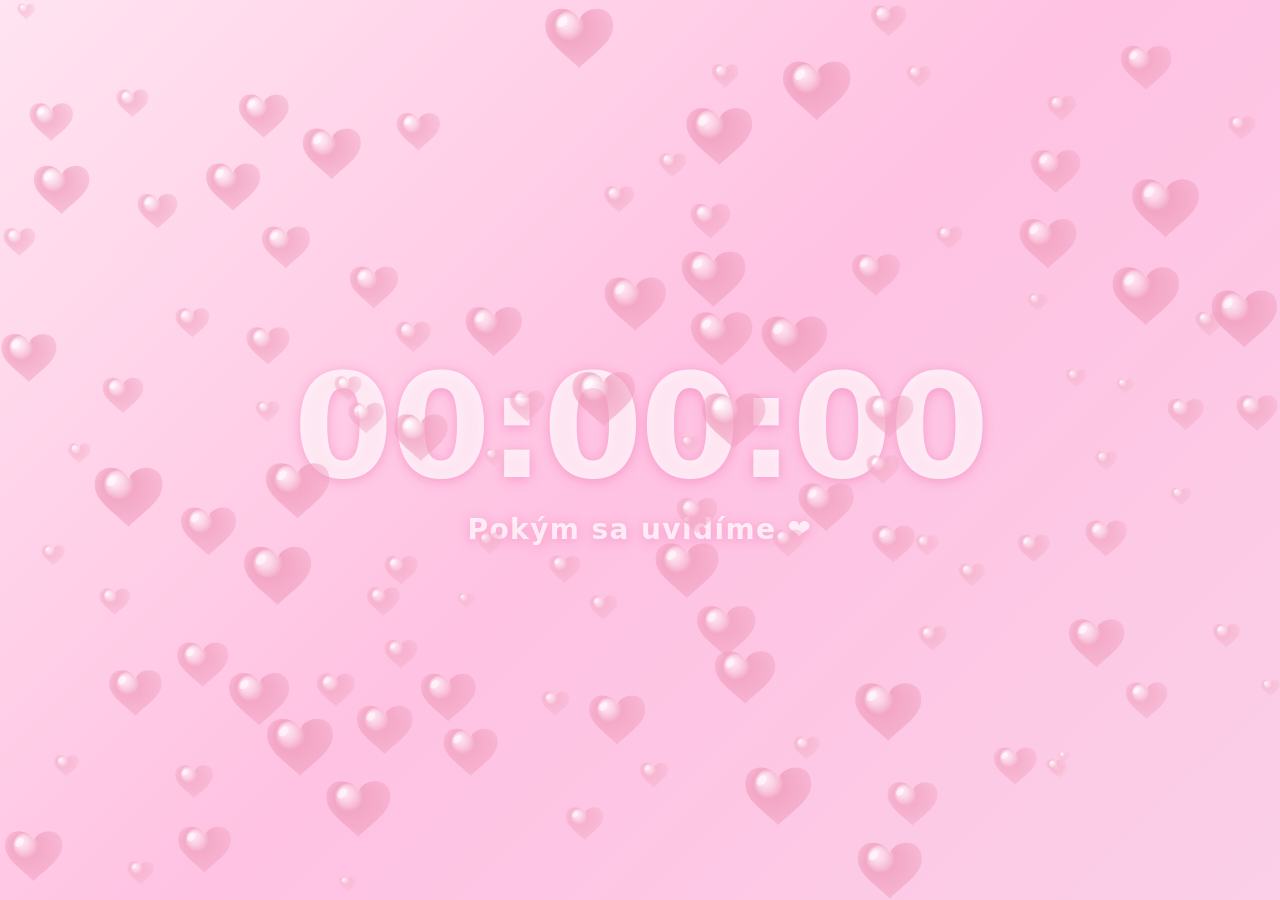
<file: index.html>
<!DOCTYPE html>
<html lang="en">
<head>
  <meta charset="UTF-8" />
  <meta name="viewport" content="width=device-width, initial-scale=1.0, maximum-scale=1.0, user-scalable=no, viewport-fit=cover" />
  <meta name="theme-color" content="#ffc2e2" />
  <title>Hearts</title>
  <link rel="stylesheet" href="style.css" />
</head>
<body>
  <script src="config.js"></script>
  <script src="countdown.js"></script>
  <script src="bubbles.js"></script>
</body>
</html>
</file>
<file: style.css>
html,
body {
  margin: 0;
  height: 100%;
  overflow: hidden;
  /* no scrolling, pull-to-refresh, pinch-zoom or bounce on touch screens */
  overscroll-behavior: none;
  touch-action: none;
  -webkit-user-select: none;
  user-select: none;
  -webkit-tap-highlight-color: transparent;
  -webkit-touch-callout: none;
}

body {
  position: fixed;
  inset: 0;
  background: linear-gradient(135deg, #ffe4f1 0%, #ffc2e2 50%, #fbcfe8 100%);
}

#bubbles {
  position: fixed;
  inset: 0;
  width: 100%;
  height: 100%;
  display: block;
  touch-action: none;
}

/* Countdown sits behind the hearts canvas */
#countdown {
  position: fixed;
  inset: 0;
  z-index: 0;
  display: flex;
  flex-direction: column;
  align-items: center;
  justify-content: center;
  pointer-events: none;
  font-family: system-ui, -apple-system, "Segoe UI", Roboto, sans-serif;
  color: rgba(255, 255, 255, 0.75);
  text-shadow: 0 2px 12px rgba(236, 72, 153, 0.35);
  text-align: center;
}

#countdown .time {
  font-size: clamp(2.5rem, 13vw, 9rem);
  font-weight: 800;
  font-variant-numeric: tabular-nums;
  letter-spacing: -0.02em;
  line-height: 1;
}

#countdown .label {
  margin-top: 0.5em;
  font-size: clamp(1rem, 3.5vw, 1.75rem);
  font-weight: 600;
  letter-spacing: 0.05em;
}

#bubbles {
  z-index: 1;
}
</file>
